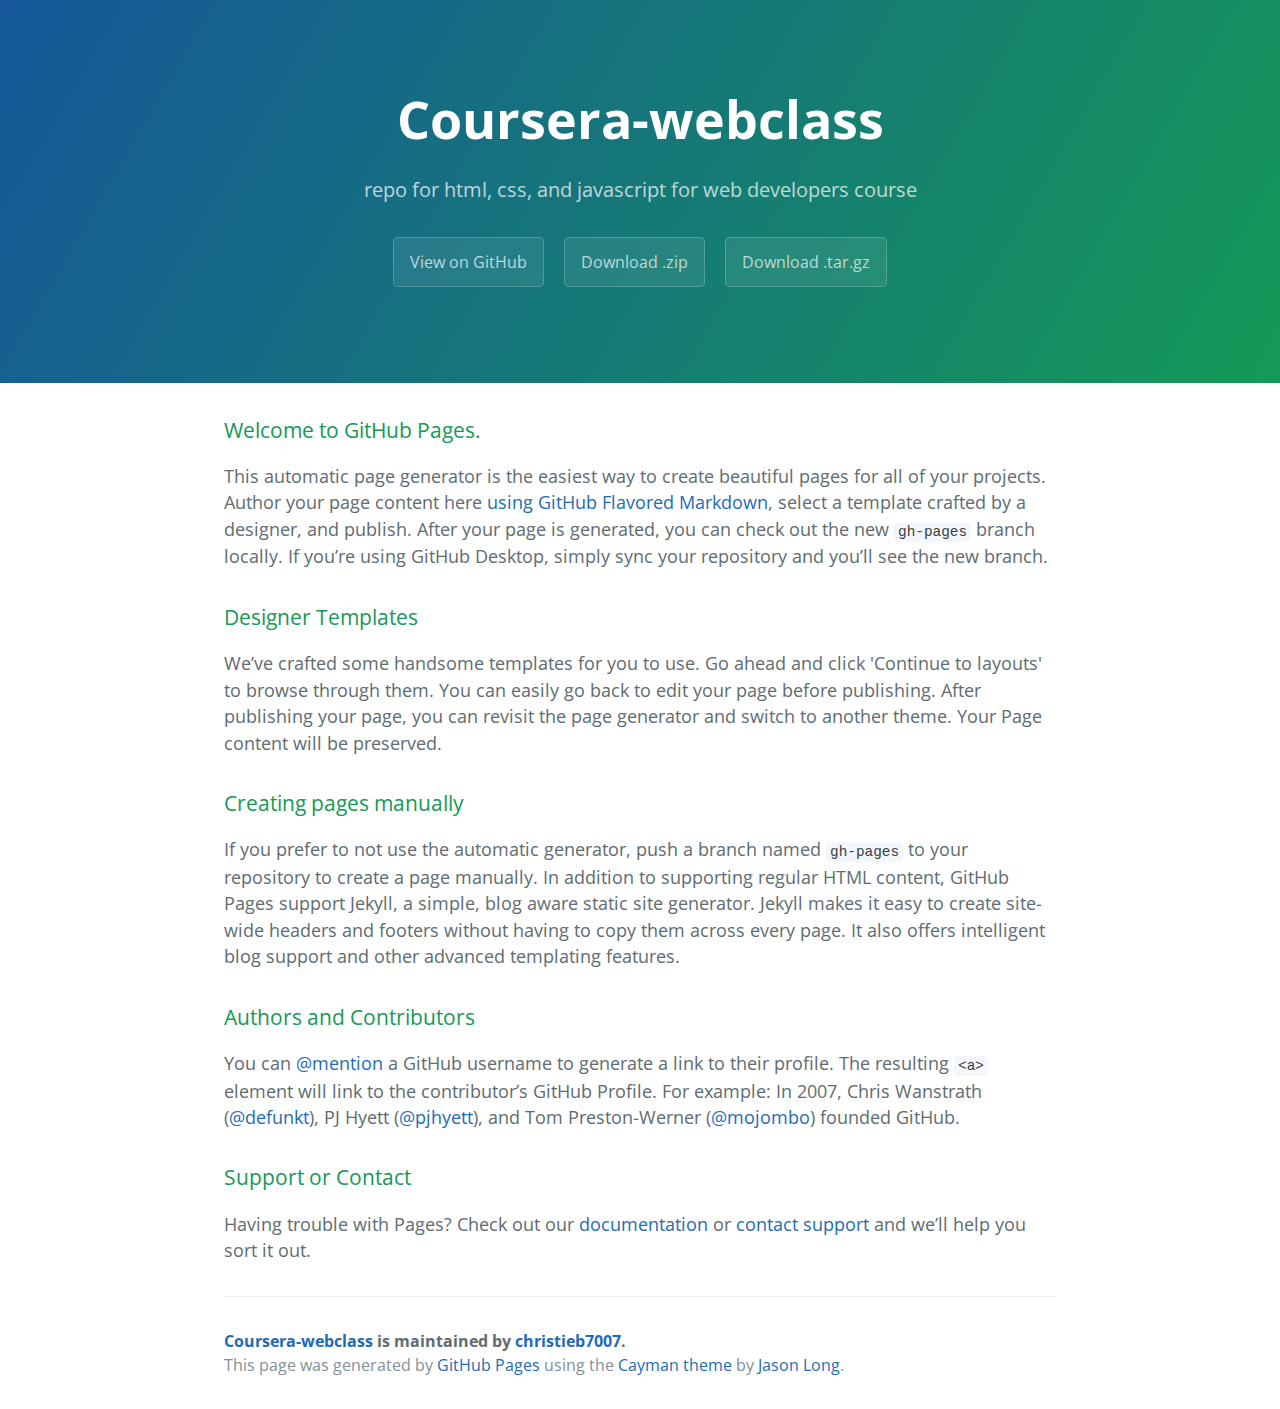
<file: index.html>
<!DOCTYPE html>
<html lang="en-us">
  <head>
    <meta charset="UTF-8">
    <title>Coursera-webclass by christieb7007</title>
    <meta name="viewport" content="width=device-width, initial-scale=1">
    <link rel="stylesheet" type="text/css" href="stylesheets/normalize.css" media="screen">
    <link href='https://fonts.googleapis.com/css?family=Open+Sans:400,700' rel='stylesheet' type='text/css'>
    <link rel="stylesheet" type="text/css" href="stylesheets/stylesheet.css" media="screen">
    <link rel="stylesheet" type="text/css" href="stylesheets/github-light.css" media="screen">
  </head>
  <body>
    <section class="page-header">
      <h1 class="project-name">Coursera-webclass</h1>
      <h2 class="project-tagline">repo for html, css, and javascript for web developers course</h2>
      <a href="https://github.com/christieb7007/coursera-webClass" class="btn">View on GitHub</a>
      <a href="https://github.com/christieb7007/coursera-webClass/zipball/master" class="btn">Download .zip</a>
      <a href="https://github.com/christieb7007/coursera-webClass/tarball/master" class="btn">Download .tar.gz</a>
    </section>

    <section class="main-content">
      <h3>
<a id="welcome-to-github-pages" class="anchor" href="#welcome-to-github-pages" aria-hidden="true"><span aria-hidden="true" class="octicon octicon-link"></span></a>Welcome to GitHub Pages.</h3>

<p>This automatic page generator is the easiest way to create beautiful pages for all of your projects. Author your page content here <a href="https://guides.github.com/features/mastering-markdown/">using GitHub Flavored Markdown</a>, select a template crafted by a designer, and publish. After your page is generated, you can check out the new <code>gh-pages</code> branch locally. If you’re using GitHub Desktop, simply sync your repository and you’ll see the new branch.</p>

<h3>
<a id="designer-templates" class="anchor" href="#designer-templates" aria-hidden="true"><span aria-hidden="true" class="octicon octicon-link"></span></a>Designer Templates</h3>

<p>We’ve crafted some handsome templates for you to use. Go ahead and click 'Continue to layouts' to browse through them. You can easily go back to edit your page before publishing. After publishing your page, you can revisit the page generator and switch to another theme. Your Page content will be preserved.</p>

<h3>
<a id="creating-pages-manually" class="anchor" href="#creating-pages-manually" aria-hidden="true"><span aria-hidden="true" class="octicon octicon-link"></span></a>Creating pages manually</h3>

<p>If you prefer to not use the automatic generator, push a branch named <code>gh-pages</code> to your repository to create a page manually. In addition to supporting regular HTML content, GitHub Pages support Jekyll, a simple, blog aware static site generator. Jekyll makes it easy to create site-wide headers and footers without having to copy them across every page. It also offers intelligent blog support and other advanced templating features.</p>

<h3>
<a id="authors-and-contributors" class="anchor" href="#authors-and-contributors" aria-hidden="true"><span aria-hidden="true" class="octicon octicon-link"></span></a>Authors and Contributors</h3>

<p>You can <a href="https://help.github.com/articles/basic-writing-and-formatting-syntax/#mentioning-users-and-teams" class="user-mention">@mention</a> a GitHub username to generate a link to their profile. The resulting <code>&lt;a&gt;</code> element will link to the contributor’s GitHub Profile. For example: In 2007, Chris Wanstrath (<a href="https://github.com/defunkt" class="user-mention">@defunkt</a>), PJ Hyett (<a href="https://github.com/pjhyett" class="user-mention">@pjhyett</a>), and Tom Preston-Werner (<a href="https://github.com/mojombo" class="user-mention">@mojombo</a>) founded GitHub.</p>

<h3>
<a id="support-or-contact" class="anchor" href="#support-or-contact" aria-hidden="true"><span aria-hidden="true" class="octicon octicon-link"></span></a>Support or Contact</h3>

<p>Having trouble with Pages? Check out our <a href="https://help.github.com/pages">documentation</a> or <a href="https://github.com/contact">contact support</a> and we’ll help you sort it out.</p>

      <footer class="site-footer">
        <span class="site-footer-owner"><a href="https://github.com/christieb7007/coursera-webClass">Coursera-webclass</a> is maintained by <a href="https://github.com/christieb7007">christieb7007</a>.</span>

        <span class="site-footer-credits">This page was generated by <a href="https://pages.github.com">GitHub Pages</a> using the <a href="https://github.com/jasonlong/cayman-theme">Cayman theme</a> by <a href="https://twitter.com/jasonlong">Jason Long</a>.</span>
      </footer>

    </section>

  
  </body>
</html>
</file>
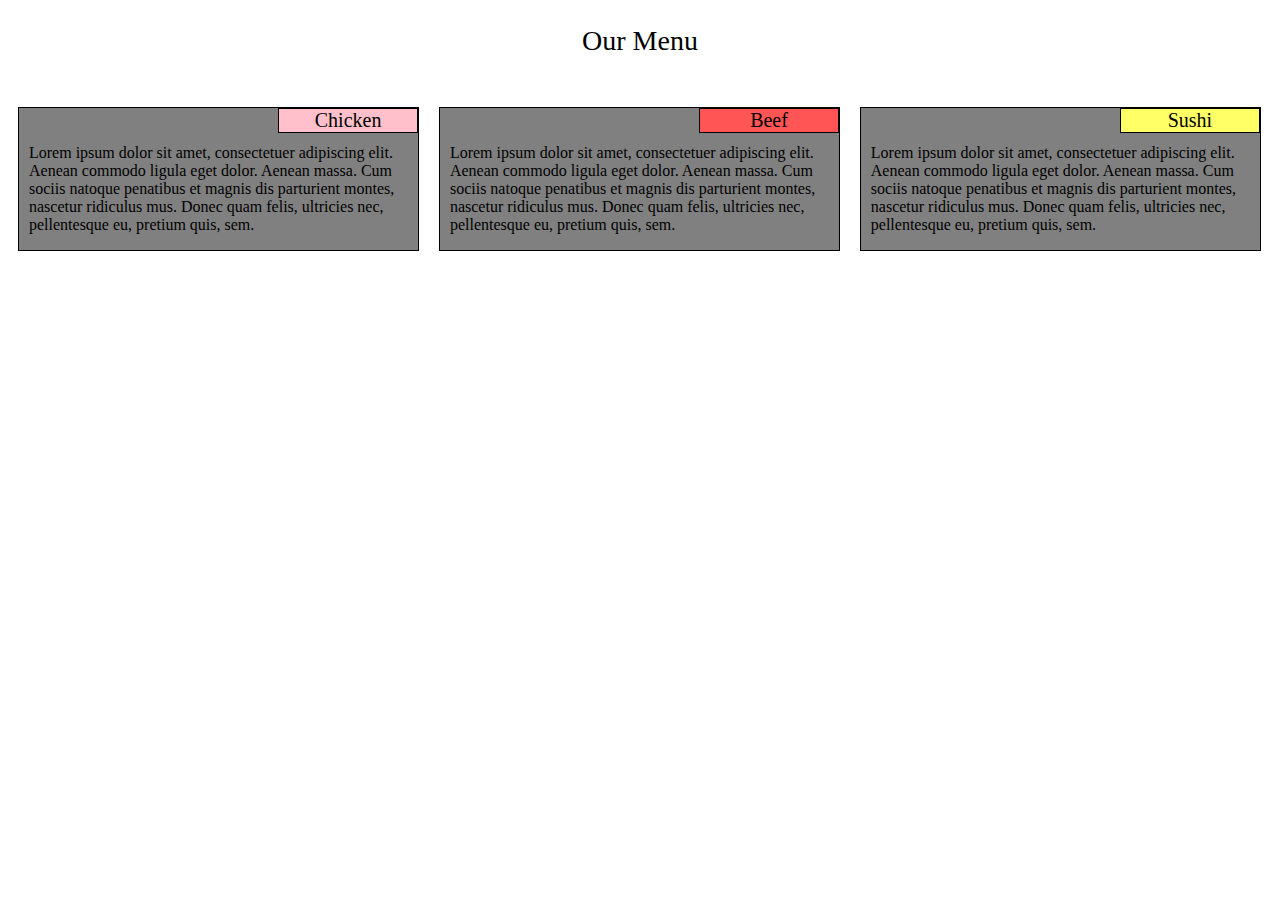
<file: mod2/index.html>
<!DOCTYPE html>
<html>
	<head>
		<meta name="viewport" content="width=device-width, initial-scale=1">
		<link rel="stylesheet" href="css/styles.css">
	</head>
	<body>
		<div class="header">Our Menu</div>
		<div class="row">
			<div class="col">
				<div class="content">
					<div class="colHeader" id="s1">Chicken</div>
					<p>Lorem ipsum dolor sit amet, consectetuer adipiscing elit. Aenean commodo ligula eget dolor. Aenean massa. Cum sociis natoque penatibus et magnis dis parturient montes, nascetur ridiculus mus. Donec quam felis, ultricies nec, pellentesque eu, pretium quis, sem.</p>
				</div>
			</div>
			<div class="col">
				<div class="content">
					<div class="colHeader" id="s2">Beef</div>
					<p>Lorem ipsum dolor sit amet, consectetuer adipiscing elit. Aenean commodo ligula eget dolor. Aenean massa. Cum sociis natoque penatibus et magnis dis parturient montes, nascetur ridiculus mus. Donec quam felis, ultricies nec, pellentesque eu, pretium quis, sem.</p>
				</div>
			</div>
			<div class="col">
				<div class="content">
					<div class="colHeader" id="s3">Sushi</div>
					<p>Lorem ipsum dolor sit amet, consectetuer adipiscing elit. Aenean commodo ligula eget dolor. Aenean massa. Cum sociis natoque penatibus et magnis dis parturient montes, nascetur ridiculus mus. Donec quam felis, ultricies nec, pellentesque eu, pretium quis, sem.</p>
					</div>
			</div>
		</div>

	</body>
</html>
</file>
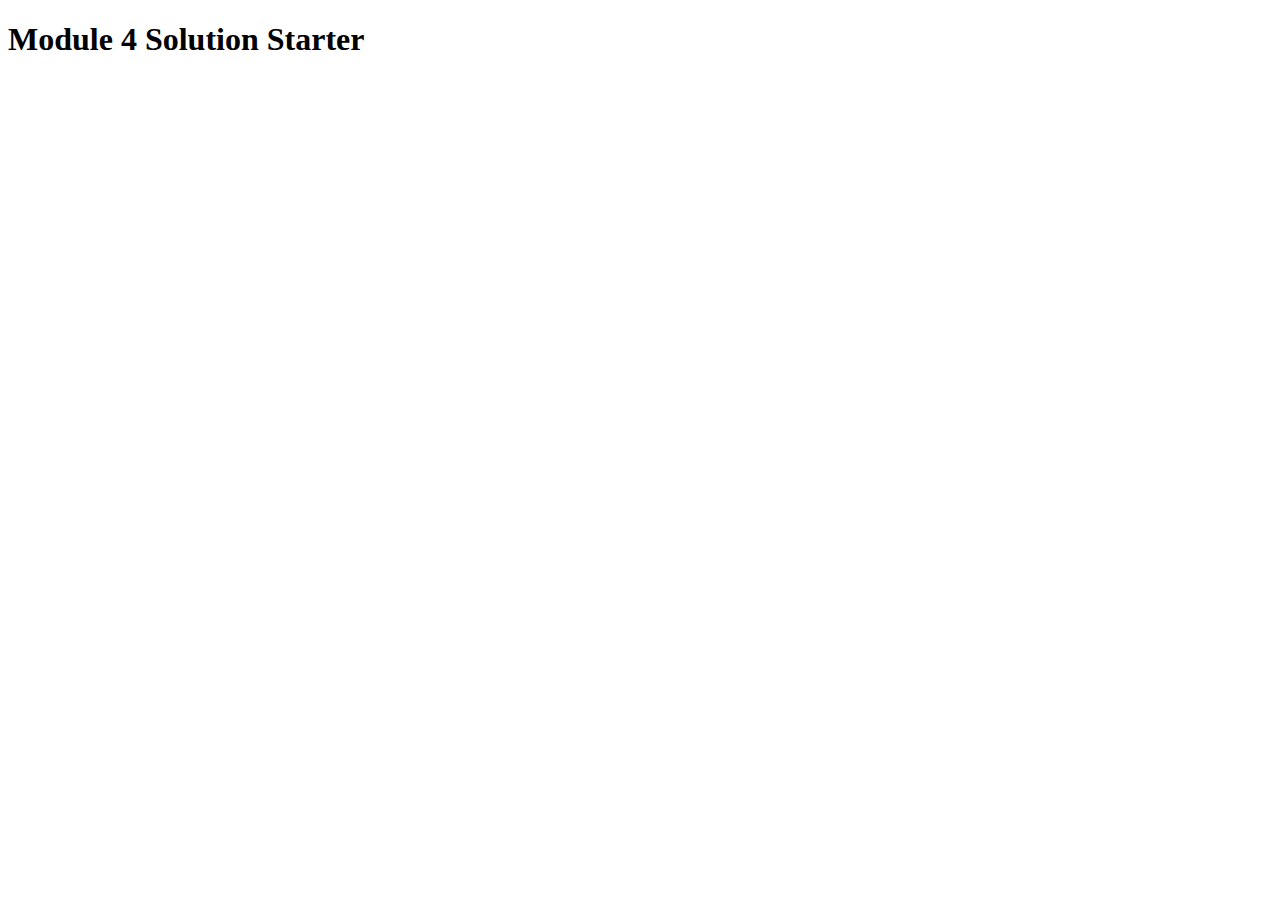
<file: mod4/index.html>
<!DOCTYPE html>
<html>
<head>
  <meta charset="utf-8">
  <title>Module 4 Solution Starter</title>
  <script>
    var names = []; // DO NOT REMOVE
  </script>
  <script src="SpeakHello.js"></script>
  <script src="SpeakGoodBye.js"></script>
  <script src="script.js"></script>
</head>
<body>
  <h1>Module 4 Solution Starter</h1>
</body>
</html>
</file>
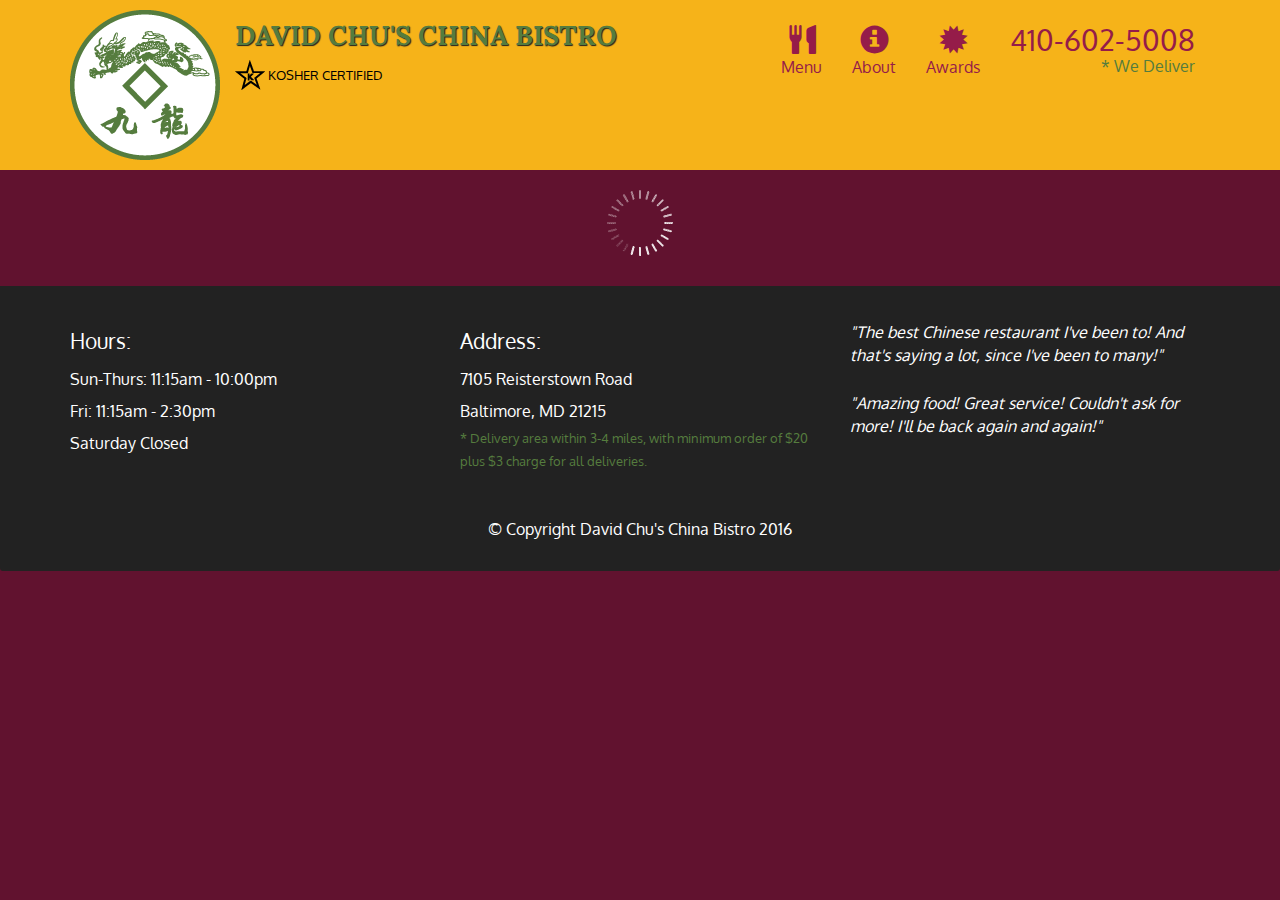
<file: mod5/index.html>
<!doctype html>
<html lang="en">
  <head>
    <meta charset="utf-8">
    <meta http-equiv="X-UA-Compatible" content="IE=edge">
    <meta name="viewport" content="width=device-width, initial-scale=1">
    <title>David Chu's China Bistro</title>
    <link rel="stylesheet" href="css/bootstrap.min.css">
    <link rel="stylesheet" href="css/styles.css">
    <link href='https://fonts.googleapis.com/css?family=Oxygen:400,300,700' rel='stylesheet' type='text/css'>
    <link href='https://fonts.googleapis.com/css?family=Lora' rel='stylesheet' type='text/css'>
  </head>
<body>
  <header>
    <nav id="header-nav" class="navbar navbar-default">
      <div class="container">
        <div class="navbar-header">
          <a href="index.html" class="pull-left visible-md visible-lg">
            <div id="logo-img" alt="Logo image"></div>
          </a>

          <div class="navbar-brand">
            <a href="index.html"><h1>David Chu's China Bistro</h1></a>
            <p>
              <img src="images/star-k-logo.png" alt="Kosher certification">
              <span>Kosher Certified</span>
            </p>
          </div>

          <button id="navbarToggle" type="button" class="navbar-toggle collapsed" data-toggle="collapse" data-target="#collapsable-nav" aria-expanded="false">
            <span class="sr-only">Toggle navigation</span>
            <span class="icon-bar"></span>
            <span class="icon-bar"></span>
            <span class="icon-bar"></span>
          </button>
        </div>
        
        <div id="collapsable-nav" class="collapse navbar-collapse">
           <ul id="nav-list" class="nav navbar-nav navbar-right">
            <li id="navHomeButton" class="visible-xs active">
              <a href="index.html">
                <span class="glyphicon glyphicon-home"></span> Home</a>
            </li>
            <li id="navMenuButton">
              <a href="#" onclick="$dc.loadMenuCategories();">
                <span class="glyphicon glyphicon-cutlery"></span><br class="hidden-xs"> Menu</a>
            </li>
            <li>
              <a href="#">
                <span class="glyphicon glyphicon-info-sign"></span><br class="hidden-xs"> About</a>
            </li>
            <li>
              <a href="#">
                <span class="glyphicon glyphicon-certificate"></span><br class="hidden-xs"> Awards</a>
            </li>
            <li id="phone" class="hidden-xs">
              <a href="tel:410-602-5008">
                <span>410-602-5008</span></a><div>* We Deliver</div>
            </li>
          </ul><!-- #nav-list -->
        </div><!-- .collapse .navbar-collapse -->
      </div><!-- .container -->
    </nav><!-- #header-nav -->
  </header>

  <div id="call-btn" class="visible-xs">
    <a class="btn" href="tel:410-602-5008">
    <span class="glyphicon glyphicon-earphone"></span>
    410-602-5008
    </a>
  </div>
  <div id="xs-deliver" class="text-center visible-xs">* We Deliver</div>

  <div id="main-content" class="container"></div>

  <footer class="panel-footer">
    <div class="container">
      <div class="row">
        <section id="hours" class="col-sm-4">
          <span>Hours:</span><br>
          Sun-Thurs: 11:15am - 10:00pm<br>
          Fri: 11:15am - 2:30pm<br>
          Saturday Closed
          <hr class="visible-xs">
        </section>
        <section id="address" class="col-sm-4">
          <span>Address:</span><br>
          7105 Reisterstown Road<br>
          Baltimore, MD 21215
          <p>* Delivery area within 3-4 miles, with minimum order of $20 plus $3 charge for all deliveries.</p>
          <hr class="visible-xs">
        </section>
        <section id="testimonials" class="col-sm-4">
          <p>"The best Chinese restaurant I've been to! And that's saying a lot, since I've been to many!"</p>
          <p>"Amazing food! Great service! Couldn't ask for more! I'll be back again and again!"</p>
        </section>
      </div>
      <div class="text-center">&copy; Copyright David Chu's China Bistro 2016</div>
    </div>
  </footer>

  <!-- jQuery (Bootstrap JS plugins depend on it) -->
  <script src="js/jquery-2.1.4.min.js"></script>
  <script src="js/bootstrap.min.js"></script>
  <script src="js/ajax-utils.js"></script>
  <script src="js/script.js"></script>
</body>
</html>
</file>
<file: stylesheets/stylesheet.css>
* {
  box-sizing: border-box; }

body {
  padding: 0;
  margin: 0;
  font-family: "Open Sans", "Helvetica Neue", Helvetica, Arial, sans-serif;
  font-size: 16px;
  line-height: 1.5;
  color: #606c71; }

a {
  color: #1e6bb8;
  text-decoration: none; }
  a:hover {
    text-decoration: underline; }

.btn {
  display: inline-block;
  margin-bottom: 1rem;
  color: rgba(255, 255, 255, 0.7);
  background-color: rgba(255, 255, 255, 0.08);
  border-color: rgba(255, 255, 255, 0.2);
  border-style: solid;
  border-width: 1px;
  border-radius: 0.3rem;
  transition: color 0.2s, background-color 0.2s, border-color 0.2s; }
  .btn + .btn {
    margin-left: 1rem; }

.btn:hover {
  color: rgba(255, 255, 255, 0.8);
  text-decoration: none;
  background-color: rgba(255, 255, 255, 0.2);
  border-color: rgba(255, 255, 255, 0.3); }

@media screen and (min-width: 64em) {
  .btn {
    padding: 0.75rem 1rem; } }

@media screen and (min-width: 42em) and (max-width: 64em) {
  .btn {
    padding: 0.6rem 0.9rem;
    font-size: 0.9rem; } }

@media screen and (max-width: 42em) {
  .btn {
    display: block;
    width: 100%;
    padding: 0.75rem;
    font-size: 0.9rem; }
    .btn + .btn {
      margin-top: 1rem;
      margin-left: 0; } }

.page-header {
  color: #fff;
  text-align: center;
  background-color: #159957;
  background-image: linear-gradient(120deg, #155799, #159957); }

@media screen and (min-width: 64em) {
  .page-header {
    padding: 5rem 6rem; } }

@media screen and (min-width: 42em) and (max-width: 64em) {
  .page-header {
    padding: 3rem 4rem; } }

@media screen and (max-width: 42em) {
  .page-header {
    padding: 2rem 1rem; } }

.project-name {
  margin-top: 0;
  margin-bottom: 0.1rem; }

@media screen and (min-width: 64em) {
  .project-name {
    font-size: 3.25rem; } }

@media screen and (min-width: 42em) and (max-width: 64em) {
  .project-name {
    font-size: 2.25rem; } }

@media screen and (max-width: 42em) {
  .project-name {
    font-size: 1.75rem; } }

.project-tagline {
  margin-bottom: 2rem;
  font-weight: normal;
  opacity: 0.7; }

@media screen and (min-width: 64em) {
  .project-tagline {
    font-size: 1.25rem; } }

@media screen and (min-width: 42em) and (max-width: 64em) {
  .project-tagline {
    font-size: 1.15rem; } }

@media screen and (max-width: 42em) {
  .project-tagline {
    font-size: 1rem; } }

.main-content :first-child {
  margin-top: 0; }
.main-content img {
  max-width: 100%; }
.main-content h1, .main-content h2, .main-content h3, .main-content h4, .main-content h5, .main-content h6 {
  margin-top: 2rem;
  margin-bottom: 1rem;
  font-weight: normal;
  color: #159957; }
.main-content p {
  margin-bottom: 1em; }
.main-content code {
  padding: 2px 4px;
  font-family: Consolas, "Liberation Mono", Menlo, Courier, monospace;
  font-size: 0.9rem;
  color: #383e41;
  background-color: #f3f6fa;
  border-radius: 0.3rem; }
.main-content pre {
  padding: 0.8rem;
  margin-top: 0;
  margin-bottom: 1rem;
  font: 1rem Consolas, "Liberation Mono", Menlo, Courier, monospace;
  color: #567482;
  word-wrap: normal;
  background-color: #f3f6fa;
  border: solid 1px #dce6f0;
  border-radius: 0.3rem; }
  .main-content pre > code {
    padding: 0;
    margin: 0;
    font-size: 0.9rem;
    color: #567482;
    word-break: normal;
    white-space: pre;
    background: transparent;
    border: 0; }
.main-content .highlight {
  margin-bottom: 1rem; }
  .main-content .highlight pre {
    margin-bottom: 0;
    word-break: normal; }
.main-content .highlight pre, .main-content pre {
  padding: 0.8rem;
  overflow: auto;
  font-size: 0.9rem;
  line-height: 1.45;
  border-radius: 0.3rem; }
.main-content pre code, .main-content pre tt {
  display: inline;
  max-width: initial;
  padding: 0;
  margin: 0;
  overflow: initial;
  line-height: inherit;
  word-wrap: normal;
  background-color: transparent;
  border: 0; }
  .main-content pre code:before, .main-content pre code:after, .main-content pre tt:before, .main-content pre tt:after {
    content: normal; }
.main-content ul, .main-content ol {
  margin-top: 0; }
.main-content blockquote {
  padding: 0 1rem;
  margin-left: 0;
  color: #819198;
  border-left: 0.3rem solid #dce6f0; }
  .main-content blockquote > :first-child {
    margin-top: 0; }
  .main-content blockquote > :last-child {
    margin-bottom: 0; }
.main-content table {
  display: block;
  width: 100%;
  overflow: auto;
  word-break: normal;
  word-break: keep-all; }
  .main-content table th {
    font-weight: bold; }
  .main-content table th, .main-content table td {
    padding: 0.5rem 1rem;
    border: 1px solid #e9ebec; }
.main-content dl {
  padding: 0; }
  .main-content dl dt {
    padding: 0;
    margin-top: 1rem;
    font-size: 1rem;
    font-weight: bold; }
  .main-content dl dd {
    padding: 0;
    margin-bottom: 1rem; }
.main-content hr {
  height: 2px;
  padding: 0;
  margin: 1rem 0;
  background-color: #eff0f1;
  border: 0; }

@media screen and (min-width: 64em) {
  .main-content {
    max-width: 64rem;
    padding: 2rem 6rem;
    margin: 0 auto;
    font-size: 1.1rem; } }

@media screen and (min-width: 42em) and (max-width: 64em) {
  .main-content {
    padding: 2rem 4rem;
    font-size: 1.1rem; } }

@media screen and (max-width: 42em) {
  .main-content {
    padding: 2rem 1rem;
    font-size: 1rem; } }

.site-footer {
  padding-top: 2rem;
  margin-top: 2rem;
  border-top: solid 1px #eff0f1; }

.site-footer-owner {
  display: block;
  font-weight: bold; }

.site-footer-credits {
  color: #819198; }

@media screen and (min-width: 64em) {
  .site-footer {
    font-size: 1rem; } }

@media screen and (min-width: 42em) and (max-width: 64em) {
  .site-footer {
    font-size: 1rem; } }

@media screen and (max-width: 42em) {
  .site-footer {
    font-size: 0.9rem; } }
</file>
<file: stylesheets/github-light.css>
/*
The MIT License (MIT)

Copyright (c) 2015 GitHub, Inc.

Permission is hereby granted, free of charge, to any person obtaining a copy
of this software and associated documentation files (the "Software"), to deal
in the Software without restriction, including without limitation the rights
to use, copy, modify, merge, publish, distribute, sublicense, and/or sell
copies of the Software, and to permit persons to whom the Software is
furnished to do so, subject to the following conditions:

The above copyright notice and this permission notice shall be included in all
copies or substantial portions of the Software.

THE SOFTWARE IS PROVIDED "AS IS", WITHOUT WARRANTY OF ANY KIND, EXPRESS OR
IMPLIED, INCLUDING BUT NOT LIMITED TO THE WARRANTIES OF MERCHANTABILITY,
FITNESS FOR A PARTICULAR PURPOSE AND NONINFRINGEMENT. IN NO EVENT SHALL THE
AUTHORS OR COPYRIGHT HOLDERS BE LIABLE FOR ANY CLAIM, DAMAGES OR OTHER
LIABILITY, WHETHER IN AN ACTION OF CONTRACT, TORT OR OTHERWISE, ARISING FROM,
OUT OF OR IN CONNECTION WITH THE SOFTWARE OR THE USE OR OTHER DEALINGS IN THE
SOFTWARE.

*/

.pl-c /* comment */ {
  color: #969896;
}

.pl-c1      /* constant, markup.raw, meta.diff.header, meta.module-reference, meta.property-name, support, support.constant, support.variable, variable.other.constant */,
.pl-s .pl-v /* string variable */ {
  color: #0086b3;
}

.pl-e  /* entity */,
.pl-en /* entity.name */ {
  color: #795da3;
}

.pl-s .pl-s1 /* string source */,
.pl-smi      /* storage.modifier.import, storage.modifier.package, storage.type.java, variable.other, variable.parameter.function */ {
  color: #333;
}

.pl-ent /* entity.name.tag */ {
  color: #63a35c;
}

.pl-k /* keyword, storage, storage.type */ {
  color: #a71d5d;
}

.pl-pds              /* punctuation.definition.string, string.regexp.character-class */,
.pl-s                /* string */,
.pl-s .pl-pse .pl-s1 /* string punctuation.section.embedded source */,
.pl-sr               /* string.regexp */,
.pl-sr .pl-cce       /* string.regexp constant.character.escape */,
.pl-sr .pl-sra       /* string.regexp string.regexp.arbitrary-repitition */,
.pl-sr .pl-sre       /* string.regexp source.ruby.embedded */ {
  color: #183691;
}

.pl-v /* variable */ {
  color: #ed6a43;
}

.pl-id /* invalid.deprecated */ {
  color: #b52a1d;
}

.pl-ii /* invalid.illegal */ {
  background-color: #b52a1d;
  color: #f8f8f8;
}

.pl-sr .pl-cce /* string.regexp constant.character.escape */ {
  color: #63a35c;
  font-weight: bold;
}

.pl-ml /* markup.list */ {
  color: #693a17;
}

.pl-mh        /* markup.heading */,
.pl-mh .pl-en /* markup.heading entity.name */,
.pl-ms        /* meta.separator */ {
  color: #1d3e81;
  font-weight: bold;
}

.pl-mq /* markup.quote */ {
  color: #008080;
}

.pl-mi /* markup.italic */ {
  color: #333;
  font-style: italic;
}

.pl-mb /* markup.bold */ {
  color: #333;
  font-weight: bold;
}

.pl-md /* markup.deleted, meta.diff.header.from-file */ {
  background-color: #ffecec;
  color: #bd2c00;
}

.pl-mi1 /* markup.inserted, meta.diff.header.to-file */ {
  background-color: #eaffea;
  color: #55a532;
}

.pl-mdr /* meta.diff.range */ {
  color: #795da3;
  font-weight: bold;
}

.pl-mo /* meta.output */ {
  color: #1d3e81;
}
</file>
<file: mod2/css/styles.css>
/* Section title - top right corner */


* {
	box-sizing: border-box;
	font-family: "Comic Sans MS";
}
p {
	position: relative;
	top: 10px;
	padding: 10px;
}
.header {
	text-align: center;
	font-size: 1.75em;
	margin-top: 25px;
	margin-bottom: 40px;
}
.row {
	width: 100%;
}
.col {
	padding: 10px;
	position: relative;
	float: left;
}
.content {
	width: 100%;
	height: 100%;
	background-color: gray;
	border: 1px solid black;
}
.colHeader {
	position: relative;
	float: right;
	top: 0px;
	right: 0px;
	font-size: 1.25em;
	width: 35%;
	text-align: center;
	border: 1px solid black;
}
#s1 {
	background-color: pink;
}
#s2 {
	background-color: #FF5555;
}
#s3 {
	background-color: #FFFF66;
}

/* desktop - 3 equal sections, % */
@media (min-width: 992px) {
	.col {
		width: 33.3%;
	}
}
/* tablet - first 2 half, 3rd entire row */
@media (min-width: 768px) and (max-width: 991px) {
	.col {
		width: 50%;
	}
	.col:nth-child(3) {
		width: 100%;
	}
}
/* mobile - all 3 stacked */
@media (max-width: 767px) {
	.col{
		width: 100%;;
	}
}
</file>
<file: mod5/css/styles.css>
body {
  font-size: 16px;
  color: #fff;
  background-color: #61122f;
  font-family: 'Oxygen', sans-serif;
}

/** HEADER **/
#header-nav {
  background-color: #f6b319;
  border-radius: 0;
  border: 0;
}

#logo-img {
  background: url('../images/restaurant-logo_large.png') no-repeat;
  width: 150px;
  height: 150px;
  margin: 10px 15px 10px 0;
}

.navbar-brand {
  padding-top: 25px;
}
.navbar-brand h1 { /* Restaurant name */
  font-family: 'Lora', serif;
  color: #557c3e;
  font-size: 1.5em;
  text-transform: uppercase;
  font-weight: bold;
  text-shadow: 1px 1px 1px #222;
  margin-top: 0;
  margin-bottom: 0;
  line-height: .75;
}
.navbar-brand a:hover, .navbar-brand a:focus {
  text-decoration: none;
}
.navbar-brand p { /* Kosher cert */
  color: #000;
  text-transform: uppercase;
  font-size: .7em;
  margin-top: 15px;
}
.navbar-brand p span { /* Star-K */
  vertical-align: middle;
}

#nav-list {
  margin-top: 10px;
}
#nav-list a {
  color: #951C49;
  text-align: center;
}
#nav-list a:hover {
  background: #E7E7E7;
}
#nav-list a span {
  font-size: 1.8em;
}

#phone {
  margin-top: 5px;
}
#phone a { /* Phone number */
  text-align: right;
  padding-bottom: 0;
}
#phone div { /* We Deliver */
  color: #557c3e;
  text-align: right;
  padding-right: 15px;
}

.navbar-header button.navbar-toggle, .navbar-header .icon-bar {
  border: 1px solid #61122f;
}
.navbar-header button.navbar-toggle {
  clear: both;
  margin-top: -30px;
}
/* END HEADER */

/* FOOTER */
.panel-footer {
  margin-top: 30px;
  padding-top: 35px;
  padding-bottom: 30px;
  background-color: #222;
  border-top: 0;
}
.panel-footer div.row {
  margin-bottom: 35px;
}
#hours, #address {
  line-height: 2;
}
#hours > span, #address > span {
  font-size: 1.3em;
}
#address p {
  color: #557c3e;
  font-size: .8em;
  line-height: 1.8;
}
#testimonials {
  font-style: italic;
}
#testimonials p:nth-child(2) {
  margin-top: 25px;
}
/* END FOOTER */



/* HOME PAGE */
.container .jumbotron {
  box-shadow: 0 0 50px #3F0C1F;
  border: 2px solid #3F0C1F;
}

#menu-tile, #specials-tile, #map-tile {
  height: 250px;
  width: 100%;
  margin-bottom: 15px;
  position: relative;
  border: 2px solid #3F0C1F;
  overflow: hidden;
}
#menu-tile:hover, #specials-tile:hover, #map-tile:hover {
  box-shadow: 0 1px 5px 1px #cccccc;
}
#menu-tile {
  background: url('../images/menu-tile.jpg') no-repeat;
  background-position: center;
}
#specials-tile {
  background: url('../images/specials-tile.jpg') no-repeat;
  background-position: center;
}
#menu-tile span, #specials-tile span, #map-tile span {
  position: absolute;
  bottom: 0;
  right: 0;
  width: 100%;
  text-align: center;
  font-size: 1.6em;
  text-transform: uppercase;
  background-color: #000;
  color: #fff;
  opacity: .8;
}
/* END HOME PAGE */

/* MENU CATEGORIES PAGE */
.category-tile { 
  position: relative;
  border: 2px solid #3F0C1F;
  overflow: hidden;
  width: 200px;
  height: 200px;
  margin: 0 auto 15px;
}
.category-tile span {
  position: absolute;
  bottom: 0;
  right: 0;
  width: 100%;
  text-align: center;
  font-size: 1.2em;
  text-transform: uppercase;
  background-color: #000;
  color: #fff;
  opacity: .8;
}
.category-tile:hover {
  box-shadow: 0 1px 5px 1px #cccccc;
}

#menu-categories-title + div {
  margin-bottom: 50px;
}
/* END MENU CATEGORIES PAGE */

/* SINGLE CATEGORY PAGE */
.menu-item-tile {
  margin-bottom: 25px;
}
.menu-item-tile hr {
  width: 80%;
}
.menu-item-tile .menu-item-price {
  font-size: 1.1em;
  text-align: right;
  margin-top: -15px;
  margin-right: -15px;
}
.menu-item-tile .menu-item-price span {
  font-size: .6em;
}
.menu-item-photo {
  position: relative;
  border: 2px solid #3F0C1F; 
  overflow: hidden;
  padding: 0;
  margin-right: -15px;
  margin-left: auto;
  margin-bottom: 20px;
  max-width: 250px;
}
.menu-item-photo div {
  position: absolute;
  bottom: 0;
  right: 0;
  width: 80px;
  background-color: #557c3e;
  text-align: center;
}
.menu-item-description {
  padding-right: 30px;
}
h3.menu-item-title {
  margin: 0 0 10px;
}
.menu-item-details {
  font-size: .9em;
  font-style: italic;
}
/* END SINGLE CATEGORY PAGE */


/********** Large devices only **********/
@media (min-width: 1200px) {
  .container .jumbotron {
    background: url('../images/jumbotron_1200.jpg') no-repeat;
    height: 675px;
  }
}

/********** Medium devices only **********/
@media (min-width: 992px) and (max-width: 1199px) {
  /* Header */
  #logo-img {
    background: url('../images/restaurant-logo_medium.png') no-repeat;
    width: 100px;
    height: 100px;
    margin: 5px 5px 5px 0;
  }
  /* End Header */

  /* Home Page */
  .container .jumbotron {
    background: url('../images/jumbotron_992.jpg') no-repeat;
    height: 558px;
  }
  /* End Home Page */
}

/********** Small devices only **********/
@media (min-width: 768px) and (max-width: 991px) {
  /* Home Page */
  .container .jumbotron {
    background: url('../images/jumbotron_768.jpg') no-repeat;
    height: 432px;
  }
  /* End Home Page */
}

/********** Extra small devices only **********/
@media (max-width: 767px) {
  /* Header */
  .navbar-brand {
    padding-top: 10px;
    height: 80px;
  }
  .navbar-brand h1 { /* Restaurant name */
    padding-top: 10px;
    font-size: 5vw; /* 1vw = 1% of viewport width */
  }
  .navbar-brand p { /* Kosher cert */
    font-size: .6em;
    margin-top: 12px;
  }
  .navbar-brand p img { /* Star-K */
    height: 20px;
  }

  #collapsable-nav a { /* Collapsed nav menu text */
    font-size: 1.2em;
  }
  #collapsable-nav a span { /* Collapsed nav menu glyph */
    font-size: 1em;
    margin-right: 5px;
  }

  #call-btn > a {
    font-size: 1.5em;
    display: block;
    margin: 0 20px;
    padding: 10px;
    border: 2px solid #fff;
    background-color: #f6b319;
    color: #951c49;
  }
  #xs-deliver {
    margin-top: 5px;
    font-size: .7em;
    letter-spacing: .1em;
    text-transform: uppercase;
  }
  /* End Header */

  /* Footer */
  .panel-footer section {
    margin-bottom: 30px;
    text-align: center;
  }
  .panel-footer section:nth-child(3) {
    margin-bottom: 0; /* margin already exists on the whole row */
  }
  .panel-footer section hr {
    width: 50%;
  }
  /* End Footer */

  /* Home Page */
  .container .jumbotron {
    margin-top: 30px;
    padding: 0;
  }
  #menu-tile, #specials-tile {
    width: 360px;
    margin: 0 auto 15px;
  }

  .menu-item-photo {
    margin-right: auto;
  }
  .menu-item-tile .menu-item-price {
    text-align: center;
  }
  .menu-item-description {
    text-align: center;;
  }
}


/********** Super extra small devices Only :-) (e.g., iPhone 4) **********/
@media (max-width: 479px) {
  /* Header */
  .navbar-brand h1 { /* Restaurant name */
    padding-top: 5px;
    font-size: 6vw;
  }
  /* End Header */
  
  /* Home page */
  #menu-tile, #specials-tile {
    width: 280px;
    margin: 0 auto 15px;
  }

  .col-xxs-12 {
    position: relative;
    min-height: 1px;
    padding-right: 15px;
    padding-left: 15px;
    float: left;
    width: 100%;
  }
}
</file>
